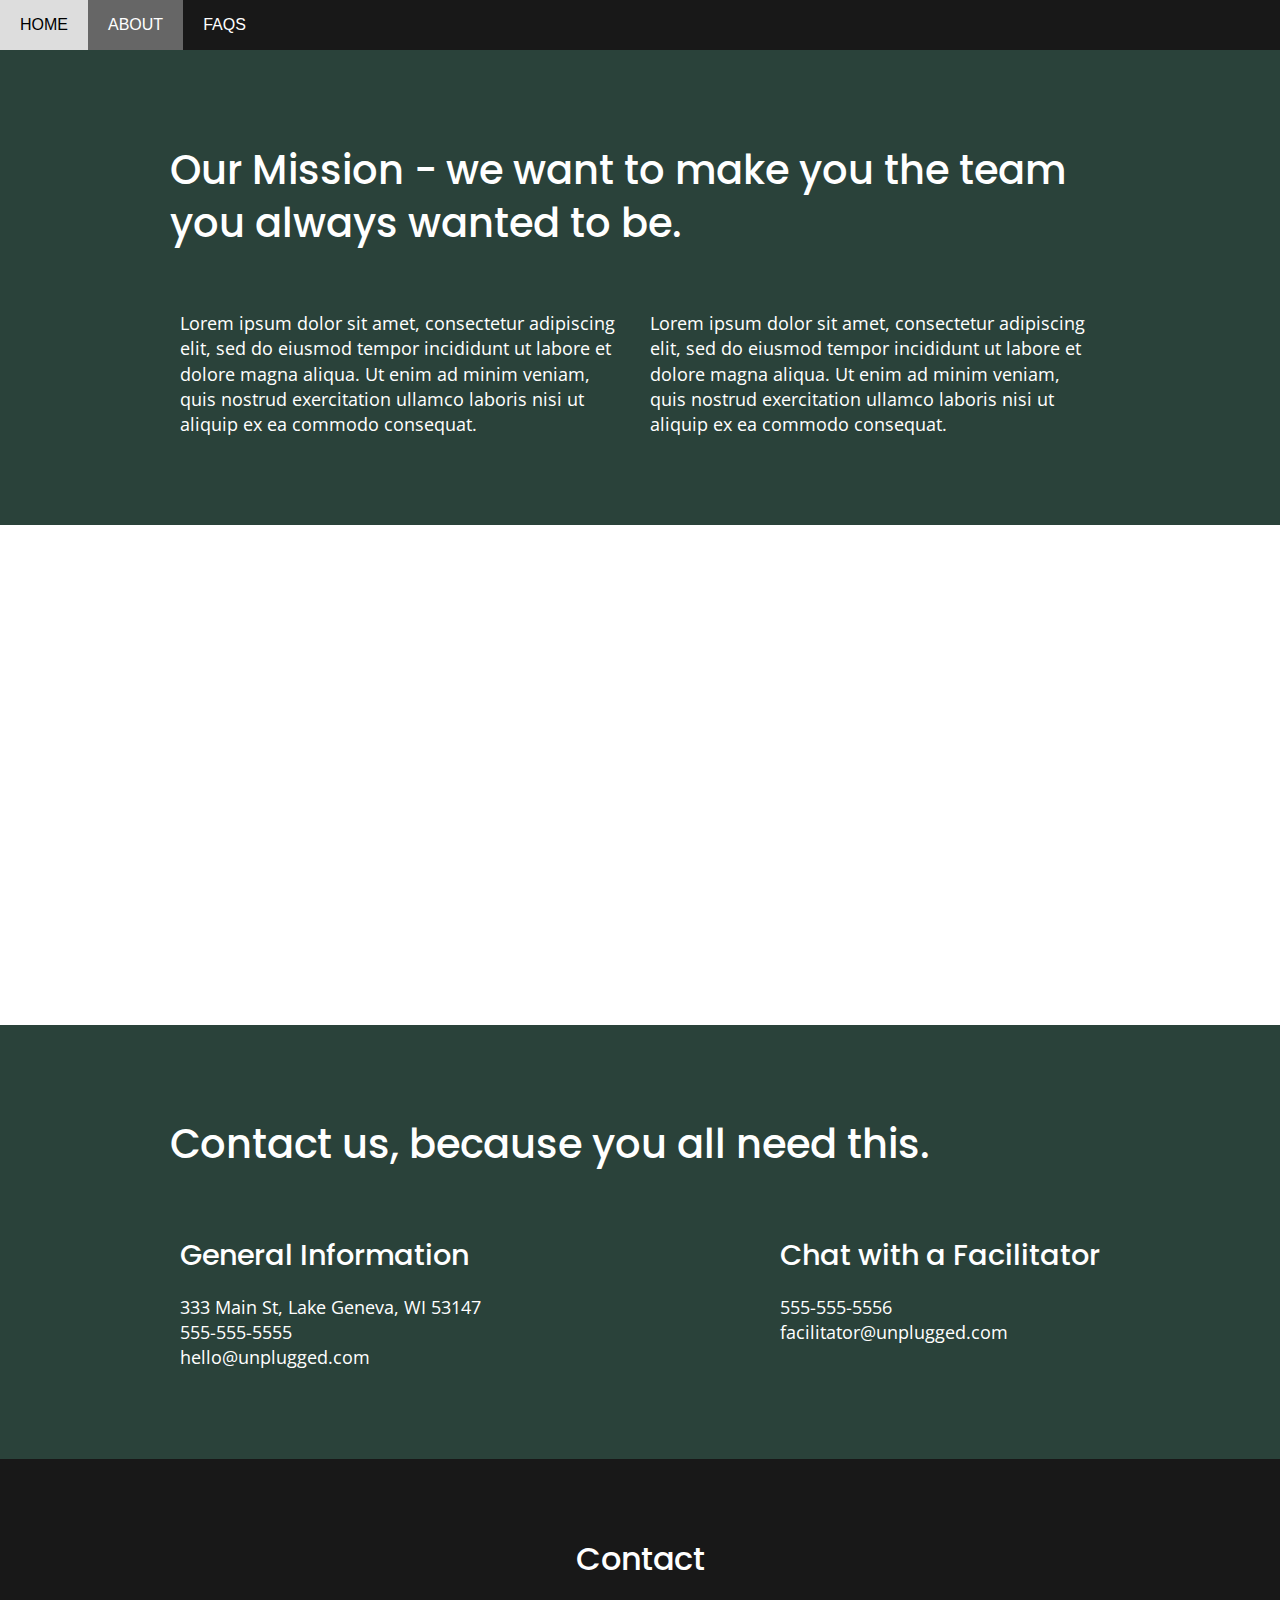
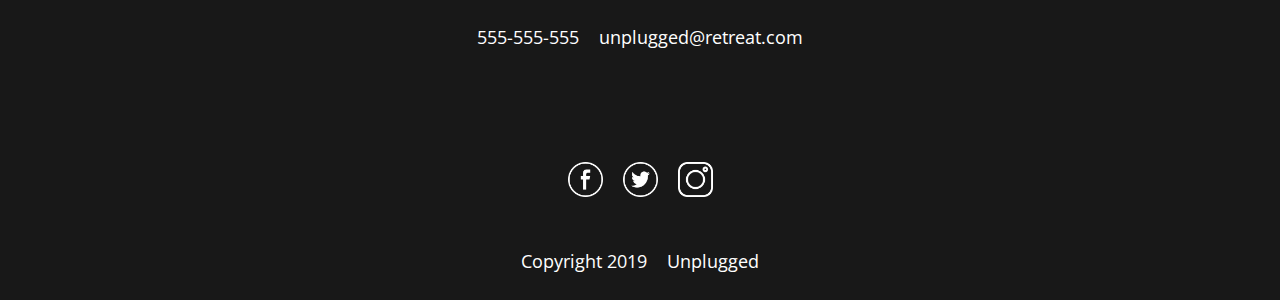
<file: about.html>
<!DOCTYPE html>
<html class="no-js" lang="">

<head>
  <meta charset="utf-8" />
  <meta name="viewport" content="width=device-width, initial-scale=1" />
  <meta name="theme-color" content="#fafafa" />
  <!-- Title -->
  <title>Unplugged Retreat - About</title>
  <!-- Favicon -->
  <link rel="shortcut icon" href="plug-favicon.ico" />
  <!-- Icons -->
  <link rel="stylesheet" href="https://cdnjs.cloudflare.com/ajax/libs/font-awesome/4.7.0/css/font-awesome.min.css" />
  <!-- CSS style -->
  <link rel="stylesheet" href="css/normalize.css" />
  <link rel="stylesheet" href="css/main.css" />
  <!-- Fonts -->
  <link rel="preconnect" href="https://fonts.googleapis.com">
  <link rel="preconnect" href="https://fonts.gstatic.com" crossorigin>
  <link
    href="https://fonts.googleapis.com/css2?family=Open+Sans:ital,wght@0,300;0,600;1,300&family=Poppins:ital,wght@0,400;0,800;1,700&display=swap"
    rel="stylesheet">
</head>

<body>
  <header>
    <div class="nav">
      <a href="index.html">Home</a>
      <a class="active" href="#">About</a>
      <a href="faq.html">FAQs</a>
    </div>
  </header>

  <main class="about-main">
    <!-- MISSION -->
    <div class="mission-section section-container">
      <div class="content-wrapper">
        <h2>
          Our Mission - we want to make you the team you always wanted to be.
        </h2>
        <div class="mission-content">
          <p>
            Lorem ipsum dolor sit amet, consectetur adipiscing elit, sed do
            eiusmod tempor incididunt ut labore et dolore magna aliqua. Ut enim
            ad minim veniam, quis nostrud exercitation ullamco laboris nisi ut
            aliquip ex ea commodo consequat.
          </p>
          <p>
            Lorem ipsum dolor sit amet, consectetur adipiscing elit, sed do
            eiusmod tempor incididunt ut labore et dolore magna aliqua. Ut enim
            ad minim veniam, quis nostrud exercitation ullamco laboris nisi ut
            aliquip ex ea commodo consequat.
          </p>
        </div>
      </div>
    </div>
    <!-- MAP FRAME -->
    <div class="info-container">
      <section class="location">
        <div class="mapouter">
          <div class="gmap_canvas">
            <iframe width="100%" height="500px" id="gmap_canvas"
              src="https://maps.google.com/maps?q=Lake%20Geneva%2C%20Wisconsin.&t=&z=13&ie=UTF8&iwloc=&output=embed"
              frameborder="0" scrolling="no" marginheight="0" marginwidth="0"></iframe>
          </div>
        </div>
      </section>
      <!-- CONTACT US -->
      <section class="contact-section section-container">
        <div class="content-wrapper">
          <h2>Contact us, because you all need this.</h2>
          <address class="contact-content">
            <div>
              <h4>General Information</h4>
              <p>
                333 Main St, Lake Geneva, WI 53147<br>
                555-555-5555<br>
                hello@unplugged.com
              </p>
            </div>
            <div>
              <h4>Chat with a Facilitator</h4>
              <p>
                555-555-5556<br>
                facilitator@unplugged.com
              </p>
            </div>
          </address>
        </div>
      </section>
    </div>
  </main>
  <!-- CONTACTS -->
  <footer>
    <div class="contact-div section-container">
      <h3>Contact</h3>
      <ul>
        <li>555-555-555</li>
        <li>unplugged@retreat.com</li>
      </ul>
    </div>
    <div class="contact-div">
      <ul>
        <li>
          <a href="#"><img
              src="img/my-icons-collection/social-media/001-facebook-logo-in-circular-button-outlined-social-symbol.png"
              alt="fb-icon" /></a>
        </li>
        <li>
          <a href="#"><img src="img/my-icons-collection/social-media/002-twitter-circular-button.png"
              alt="twitter-icon" /></a>
        </li>
        <li>
          <a href="#"><img src="img/my-icons-collection/social-media/003-instagram.png" alt="insta-icon" /></a>
        </li>
      </ul>
    </div>
    <div class="contact-div">
      <ul>
        <li>Copyright 2019</li>
        <li>Unplugged</li>
      </ul>
    </div>
  </footer>
</body>

</html>
</file>
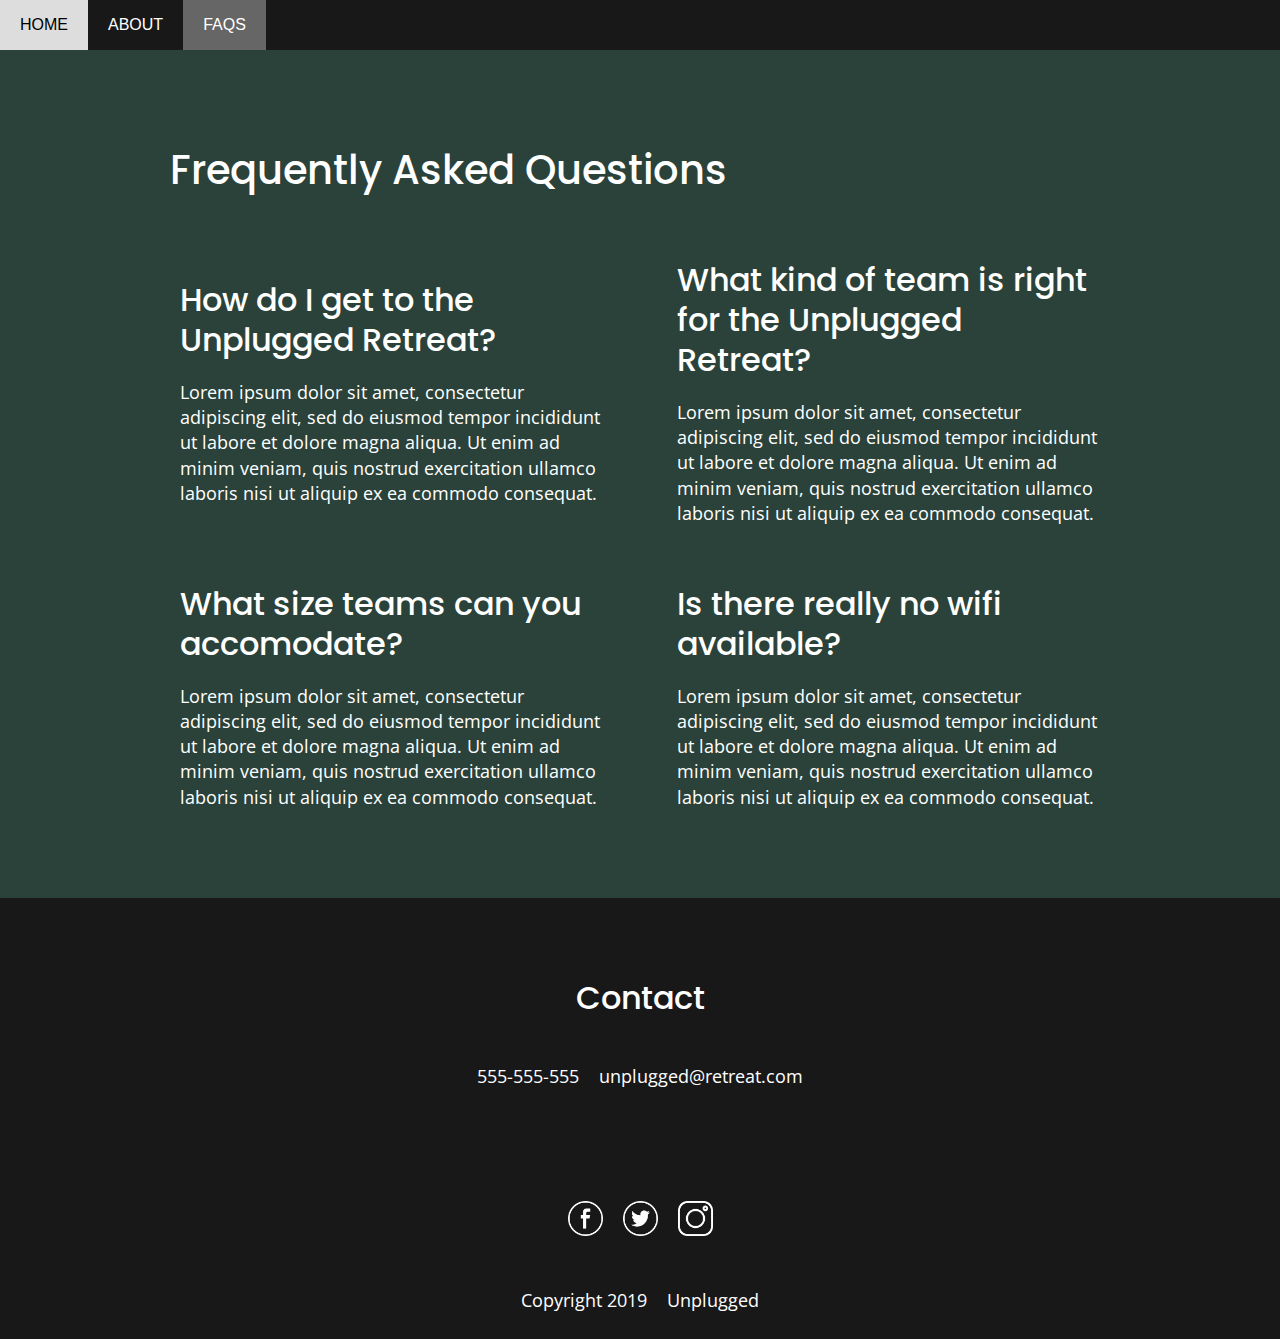
<file: faq.html>
<!DOCTYPE html>
<html class="no-js" lang="">

<head>
  <meta charset="utf-8" />
  <meta name="viewport" content="width=device-width, initial-scale=1" />
  <meta name="theme-color" content="#fafafa" />
  <!-- Title -->
  <title>Unplugged Retreat - FAQs</title>
  <!-- Favicon -->
  <link rel="shortcut icon" href="plug-favicon.ico" />
  <!-- Icons -->
  <link rel="stylesheet" href="https://cdnjs.cloudflare.com/ajax/libs/font-awesome/4.7.0/css/font-awesome.min.css" />
  <!-- CSS style -->
  <link rel="stylesheet" href="css/normalize.css" />
  <link rel="stylesheet" href="css/main.css" />
  <!-- Fonts -->
  <link rel="preconnect" href="https://fonts.googleapis.com">
  <link rel="preconnect" href="https://fonts.gstatic.com" crossorigin>
  <link
    href="https://fonts.googleapis.com/css2?family=Open+Sans:ital,wght@0,300;0,600;1,300&family=Poppins:ital,wght@0,400;0,800;1,700&display=swap"
    rel="stylesheet">
</head>

<body>
  <header>
    <div class="nav">
      <a href="index.html">Home</a>
      <a href="about.html">About</a>
      <a class="active" href="#">FAQs</a>
    </div>
  </header>

  <main>
    <!-- QUESTIONS -->
    <section class="questions section-container">
      <div class="content-wrapper">
        <h2>Frequently Asked Questions</h2>
        <div class="question">
          <h3>How do I get to the Unplugged Retreat?</h3>
          <p>
            Lorem ipsum dolor sit amet, consectetur adipiscing elit, sed do
            eiusmod tempor incididunt ut labore et dolore magna aliqua. Ut enim
            ad minim veniam, quis nostrud exercitation ullamco laboris nisi ut
            aliquip ex ea commodo consequat.
          </p>
        </div>
        <div class="question">
          <h3>What kind of team is right for the Unplugged Retreat?</h3>
          <p>
            Lorem ipsum dolor sit amet, consectetur adipiscing elit, sed do
            eiusmod tempor incididunt ut labore et dolore magna aliqua. Ut enim
            ad minim veniam, quis nostrud exercitation ullamco laboris nisi ut
            aliquip ex ea commodo consequat.
          </p>
        </div>
        <div class="question">
          <h3>What size teams can you accomodate?</h3>
          <p>
            Lorem ipsum dolor sit amet, consectetur adipiscing elit, sed do
            eiusmod tempor incididunt ut labore et dolore magna aliqua. Ut enim
            ad minim veniam, quis nostrud exercitation ullamco laboris nisi ut
            aliquip ex ea commodo consequat.
          </p>
        </div>
        <div class="question">
          <h3>Is there really no wifi available?</h3>
          <p>
            Lorem ipsum dolor sit amet, consectetur adipiscing elit, sed do
            eiusmod tempor incididunt ut labore et dolore magna aliqua. Ut enim
            ad minim veniam, quis nostrud exercitation ullamco laboris nisi ut
            aliquip ex ea commodo consequat.
          </p>
        </div>
      </div>
    </section>
  </main>
  <!-- CONTACTS -->
  <footer>
    <div class="contact-div section-container">
      <h3>Contact</h3>
      <ul>
        <li>555-555-555</li>
        <li>unplugged@retreat.com</li>
      </ul>
    </div>
    <div class="contact-div">
      <ul>
        <li>
          <a href="#"><img
              src="img/my-icons-collection/social-media/001-facebook-logo-in-circular-button-outlined-social-symbol.png"
              alt="fb-icon" /></a>
        </li>
        <li>
          <a href="#"><img src="img/my-icons-collection/social-media/002-twitter-circular-button.png"
              alt="twitter-icon" /></a>
        </li>
        <li>
          <a href="#"><img src="img/my-icons-collection/social-media/003-instagram.png" alt="insta-icon" /></a>
        </li>
      </ul>
    </div>
    <div class="contact-div">
      <ul>
        <li>Copyright 2019</li>
        <li>Unplugged</li>
      </ul>
    </div>
  </footer>
</body>

</html>
</file>
<file: css/main.css>
html {
  color: #222;
  font-size: 1em;
  line-height: 1.4;
}

::-moz-selection {
  background: #b3d4fc;
  text-shadow: none;
}

::selection {
  background: #b3d4fc;
  text-shadow: none;
}

audio,
canvas,
iframe,
img,
svg,
video {
  vertical-align: middle;
}

fieldset {
  border: 0;
  margin: 0;
  padding: 0;
}

textarea {
  resize: vertical;
}

.browserupgrade {
  background: #ccc;
  color: #000;
  margin: 0.2em 0;
  padding: 0.2em 0;
}

/* ==========================================================================
                   MOBILE FIRST LAYOUT
   ========================================================================== */

body {
  color: #fff;
  font-family: "Muli", Sans-Serif;
  margin: 0 auto;
}

.section-container {
  align-items: center;
  display: flex;
  flex-flow: column wrap;
  justify-content: center;
  padding: 60px 30px;
}

.section-container p {
  max-width: 760px;
}

.content-wrapper {
  width: 90%;
}

/* TYPOGRAPHY */
h1 {
  font-family: "Poppins", sans-serif;
  font-size: 2.5em;
  font-weight: 500;
  line-height: 1.2;
  margin: 80px 15px;
}

h2 {
  font-family: "Poppins", sans-serif;
  font-size: 30px;
  font-weight: 500;
  line-height: 1.33;
}

h3 {
  font-family: "Poppins", sans-serif;
  font-weight: 500;
  font-size: 1.5em;
  line-height: 1.25;
  margin: 20px 0;
}

h4 {
  font-family: 'Poppins', sans-serif;
  font-weight: 500;
  font-size: 1.125em;
  margin: 20px 0;
}

ul {
  padding: 0;
}

ul li {
  font-family: "Open Sans", sans-serif;
  font-size: 18px;
  list-style: none;
  text-decoration: none;
  padding: 10px;
}

p {
  font-family: "Open Sans", sans-serif;
  font-size: 18px;
}

/* HEADER */
.nav {
  background-color: #181818;
  overflow: hidden;
  position: sticky;
  position: -webkit-sticky;
  top: 0;
}

/* Style the navigation bar links */
.nav a {
  display: block;
  color: white;
  float: left;
  padding: 14px 20px;
  text-align: center;
  text-decoration: none;
  text-transform: uppercase;
}

/* Right-aligned link */
.nav a.right {
  float: right;
}

/* Change color on hover */
.nav a:hover {
  background-color: #ddd;
  color: black;
}

/* Active/current link */
.nav a.active {
  background-color: #666;
  color: white;
}

/* HOMEPAGE STYLE */
.hero {
  background-image: url("../assets/jake-melara-30679-unsplash.jpg");
  background-size: cover;
  background-position: center;
  min-height: 600px;
  display: flex;
  justify-content: flex-start;
  flex-flow: row wrap;
}

.hero img {
  height: 100%;
  width: 100%;
}

.home-main {
  align-items: center;
  display: flex;
  flex-flow: row wrap;
  justify-content: flex-start;
}

/* NEWSLETTER SECTION */
.newsletter {
  background-color: #2a423a;
  text-align: center;
  width: 100%;
}

.newsletter-div {
  padding: 20px 10px;
}

.email form {
  align-items: center;
  display: flex;
  flex-flow: column nowrap;
  justify-content: center;
}

.email form input {
  margin-bottom: 20px;
  padding: 10px;
  width: 250px;
}

.email form button {
  background-color: #666;
  border: none;
  box-shadow: 1px 1px #181818;
  color: #fff;
  margin-bottom: 40px;
  padding: 10px;
  text-transform: uppercase;
  width: 275px;
}

/* FEATURES SECTION */
.information {
  align-items: center;
  background-image: url("../assets/unplugged-retreat-features.jpg");
  background-size: cover;
  background-position: center;
  height: "100%";
  display: flex;
  flex-flow: row wrap;
  justify-content: center;
  width: 100%;
}

.info-items-container {
  display: flex;
  justify-content: center;
  align-items: center;
  flex-flow: row wrap;
}

.info-item {
  align-items: center;
  display: flex;
  flex-basis: 65%;
  flex-flow: column wrap;
  justify-content: center;
  text-align: center;
  margin: 30px 0;
}

/* REVIEWS SECTION */
.reviews {
  background-color: #2a423a;
  display: flex;
  justify-content: center;
  flex-flow: row wrap;
  width: 100%;
}

.reviews img {
  width: 100%;
}

/* ABOUT PAGE STYLE */
.mission-section {
  background-color: #2a423a;
}

.mission-content {
  align-items: center;
  display: flex;
  flex-flow: column nowrap;
  justify-content: space-between;
}

.contact-section {
  background-color: #2a423a;
  display: flex;
  justify-content: center;
  align-items: center;
  flex-flow: row wrap;
}

address {
  font-style: normal;
}

/* FAQS */
.questions {
  background-color: #2a423a;
  display: flex;
  justify-content: center;
  align-items: center;
  flex-flow: row wrap;
}

.question {
  padding: 10px;
}

/* FOOTER */
footer {
  align-items: center;
  background-color: #181818;
  display: flex;
  flex-flow: row wrap;
  justify-content: center;
}

.contact-div {
  align-items: center;
  display: flex;
  flex-flow: column wrap;
  justify-content: center;
}

footer h4 {
  margin: 0;
}

.contact-div img {
  height: 35px;
  width: 35px;
}

.contact-div ul li {
  float: left;
}


/* ==========================================================================
            TABLETS & DESKTOP LAYOUT
   ========================================================================== */

@media only screen and (min-width: 760px) {
  h1 {
    font-size: 3em;
    font-weight: 500;
    margin: 150px 30px;
  }

  .header-title {
    width: 40%;
  }
  

  h2 {
    font-size: 2.5em;
  }

  h3 {
    font-size: 2em;
  }

  h4 {
    font-size: 1.8em;
  }

  .section-container {
    padding: 60px 15px;
  }

  .content-wrapper {
    max-width: 940px;
  }

  .newsletter-content {
    display: flex;
    flex-flow: row nowrap;
    justify-content: space-around;
    align-items: flex-start;
  }

  .newsletter-div {
    width: 30%;
  }

  .text-content {
    text-align: left;
  }

  .text-content {
    text-align: left;
  }
  
  .info-item {
    flex-basis: 33%;
  }

  .info-item p {
    width: 250px;
  }

  .reviews article figure {
    width: 35%;
  }

  .reviews article div {
    width: 50%;
  }

  .reviews article {
    display: flex;
    justify-content: space-evenly;
    background-color: #2a423a;
    align-items: center;
    flex-flow: row nowrap;
  }

  .mission-content {
    display: flex;
    flex-flow: row nowrap;
    justify-content: space-around;
    align-items: center;
  }

  .mission-content p {
    padding: 10px;
    width: 50%;
  }

  .contact-content {
    display: flex;
    justify-content: space-between;
    align-items: flex-start;
  }

  .contact-content div {
    padding: 10px;
  }

  .info-container {
    display: flex;
    flex-flow: column nowrap;
  }

  .location {
    width: 100%;
  }

  .questions .content-wrapper {
    align-items: center;
    display: flex;
    flex-flow: row wrap;
    justify-content: space-between;
  }
  .question {
    flex-basis: 45%;
  }

  footer {
    align-items: center;
    display: flex;
    flex-flow: column wrap;
    justify-content: center;
  }
}
</file>
